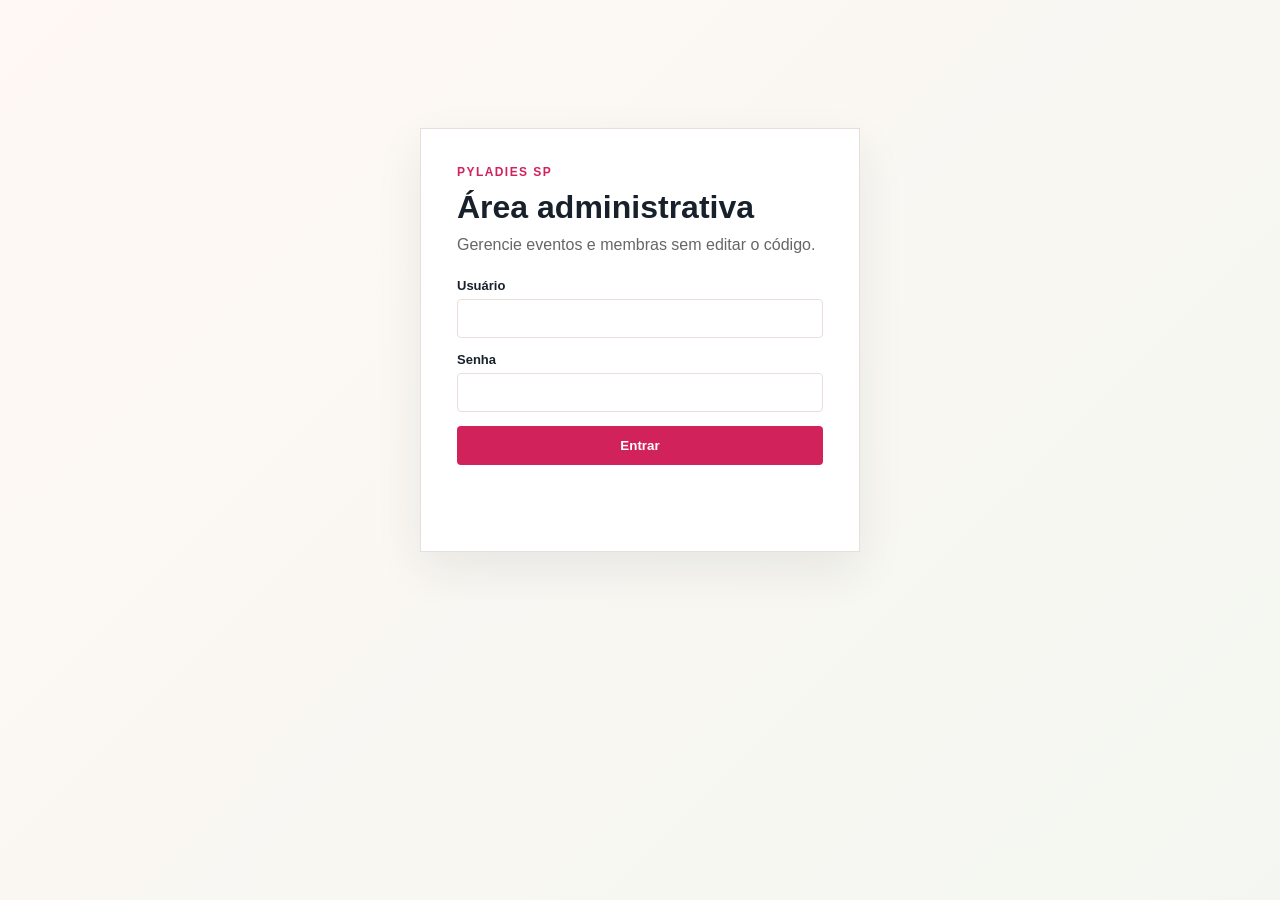
<file: frontend/admin.html>
<!DOCTYPE html>
<html lang="pt-BR">
<head>
    <meta charset="UTF-8">
    <meta name="viewport" content="width=device-width, initial-scale=1.0">
    <title>Administração | PyLadies SP</title>
    <link rel="stylesheet" href="css/style.css">
    <link rel="stylesheet" href="css/admin.css">
</head>
<body class="admin-page">
    <main class="admin-shell">
        <section id="login-view" class="admin-login">
            <p class="admin-kicker">PyLadies SP</p>
            <h1>Área administrativa</h1>
            <p>Gerencie eventos e membras sem editar o código.</p>
            <form id="login-form" class="admin-form">
                <label>Usuário <input name="username" required autocomplete="username"></label>
                <label>Senha <input name="password" type="password" required autocomplete="current-password"></label>
                <button class="admin-button" type="submit">Entrar</button>
                <p id="login-message" class="form-message" role="alert"></p>
            </form>
        </section>

        <section id="dashboard-view" hidden>
            <header class="admin-header">
                <div><p class="admin-kicker">Painel de controle</p><h1>Conteúdo da comunidade</h1></div>
                <button id="logout-button" class="admin-button admin-button-secondary">Sair</button>
            </header>
            <p id="dashboard-message" class="form-message" role="status"></p>

            <div class="admin-grid">
                <section class="admin-panel">
                    <div class="panel-heading"><h2>Eventos</h2><button id="cancel-event" class="text-button" hidden>Cancelar edição</button></div>
                    <form id="event-form" class="admin-form">
                        <input name="id" type="hidden">
                        <label>Título <input name="titulo" required></label>
                        <label>Categoria <select id="event-category" name="tipo" required><option>Palestras &amp; Workshops</option><option>Mini Cursos</option></select></label>
                        <div class="form-row"><label>Data <input name="data" placeholder="13 de nov" required></label><label>Horário <input name="horario" placeholder="19:00" required></label></div>
                        <label>Local <input name="local" placeholder="Auditório Tech SP ou Online / Remoto" required></label>
                        <fieldset id="event-speaker-fields" class="speaker-fields">
                            <legend>Palestrante</legend>
                            <label>Nome <input id="event-speaker-name" name="palestrante" autocomplete="name"></label>
                            <label>URL da imagem <input id="event-speaker-photo" name="foto_palestrante" type="url" placeholder="https://..." autocomplete="url"></label>
                            <p id="speaker-required-hint" class="panel-hint">Obrigatório para palestras e workshops; opcional para minicursos.</p>
                        </fieldset>
                        <button class="admin-button" type="submit">Salvar evento</button>
                    </form>
                    <div id="events-table" class="admin-table-wrap"></div>
                </section>

                <section class="admin-panel">
                    <div class="panel-heading"><h2>Membras</h2><button id="cancel-member" class="text-button" hidden>Cancelar edição</button></div>
                    <form id="member-form" class="admin-form">
                        <input name="id" type="hidden">
                        <label>Nome <input name="nome" required></label>
                        <label>URL da foto <input name="foto" type="url" required></label>
                        <button class="admin-button" type="submit">Salvar membra</button>
                    </form>
                    <div id="members-table" class="admin-table-wrap"></div>
                </section>

                <section class="admin-panel admin-panel-wide">
                    <div class="panel-heading"><h2>Formulários externos</h2><button id="cancel-form" class="text-button" hidden>Cancelar edição</button></div>
                    <p class="panel-hint">As respostas ficam no Google Forms. Aqui você administra apenas os links exibidos no site.</p>
                    <form id="form-form" class="admin-form">
                        <input name="id" type="hidden">
                        <label>Título <input name="titulo" required></label>
                        <label>Descrição <input name="descricao" required></label>
                        <label>Link do Google Forms <input name="url" type="url" placeholder="https://forms.google.com/..." required></label>
                        <button class="admin-button" type="submit">Salvar formulário</button>
                    </form>
                    <div id="forms-table" class="admin-table-wrap"></div>
                </section>
            </div>
        </section>
    </main>
    <script type="module" src="js/admin/dashboard.js"></script>
</body>
</html>
</file>
<file: frontend/css/style.css>
/* Shared design tokens and reset */
:root {
    --primary-color: #d1225b;
    --dark-bg: #111111;
    --card-bg: #ffffff;
    --text-main: #333333;
    --text-muted: #666666;
    --border-color: #e0e0e0;
}

* {
    box-sizing: border-box;
    margin: 0;
    padding: 0;
    font-family: 'Lato', sans-serif;
}

h1, h2, h3, h4, h5, h6 {
    font-family: 'Lato', sans-serif;
    font-weight: 900;
}

body {
    display: flex;
    min-height: 100vh;
    flex-direction: column;
    background: #f5f6f8;
    color: var(--text-main);
}

.container {
    max-width: 1200px;
    margin: 0 auto;
    padding: 0 20px;
}

/* Shared site shell */
.header {
    position: sticky;
    z-index: 10;
    top: 0;
    padding: 15px 0;
    border-bottom: 1px solid var(--border-color);
    background: #ffffff;
}

.header-container {
    display: flex;
    align-items: center;
    justify-content: space-between;
}

.logo-area {
    display: flex;
    align-items: center;
    gap: 12px;
}

.logo-img {
    width: 45px;
    height: 45px;
}

.logo-text {
    color: var(--dark-bg);
    font-size: 11px;
    font-weight: 700;
    line-height: 1.2;
    text-transform: uppercase;
}

.nav-list {
    display: flex;
    list-style: none;
    gap: 24px;
}

.nav-link {
    display: inline-block;
    padding: 7px 0 8px;
    border-bottom: 2px solid transparent;
    color: #4b5563;
    font-size: 15px;
    font-weight: 600;
    text-decoration: none;
    white-space: nowrap;
}

.navbar .nav-link:hover,
.navbar .nav-link.active,
.navbar .nav-link[aria-current="page"] {
    color: var(--primary-color) !important;
}

.navbar .nav-link.active,
.navbar .nav-link[aria-current="page"] {
    border-bottom-color: var(--primary-color) !important;
}

.main-content {
    width: 100%;
    flex: 1;
}

/* Shared page layout and headings */
.page-shell {
    width: min(100% - 40px, 1120px);
    margin: 0 auto;
    padding: 56px 0 72px;
}

.content-page {
    min-height: 52vh;
}

.page-heading {
    margin-bottom: 32px;
}

.page-heading h1,
.about-title {
    margin-bottom: 24px;
    padding-bottom: 14px;
    border-bottom: 1px solid var(--border-color);
    color: var(--text-main);
    font-size: 32px;
}

.page-heading > p:last-child {
    max-width: 780px;
    color: var(--text-muted);
    font-size: 16px;
    line-height: 1.6;
}

.eyebrow {
    margin-bottom: 10px;
    color: var(--primary-color);
    font-size: 12px;
    font-weight: 700;
    text-transform: uppercase;
}

/* Shared hero used by the home page */
.hero-section {
    position: relative;
    margin-bottom: 40px;
    padding: 60px 0;
    background: url('https://images.unsplash.com/photo-1531482615713-2afd69097998?auto=format&fit=crop&w=1600&q=80') center/cover no-repeat;
}

.hero-overlay {
    position: absolute;
    inset: 0;
    background: rgba(0, 0, 0, 0.3);
}

.hero-container {
    position: relative;
    z-index: 1;
}

.hero-card {
    max-width: 420px;
    padding: 40px;
    border-radius: 4px;
    background: var(--primary-color);
    box-shadow: 0 10px 25px rgba(0, 0, 0, 0.2);
    color: #ffffff;
}

.hero-card h1 {
    font-size: 32px;
    line-height: 1.3;
}

/* Shared event cards */
.events-list {
    display: flex;
    flex-direction: column;
    gap: 16px;
}

.event-row {
    display: flex;
    align-items: center;
    gap: 10px;
}

.event-page-card {
    display: grid;
    min-height: 136px;
    grid-template-columns: auto minmax(0, 1fr) auto;
    align-items: center;
    gap: 20px;
    padding: 22px 24px;
    border: 1px solid #e8e9eb;
    border-radius: 8px;
    background: #ffffff;
    box-shadow: 0 1px 3px rgba(24, 35, 48, 0.12);
}

.event-badge {
    min-width: 35px;
    padding: 4px 6px;
    border-radius: 3px;
    background: var(--primary-color);
    color: #ffffff;
    font-size: 10px;
    font-weight: 700;
    text-align: center;
}

.event-page-date {
    min-width: 76px;
    padding: 5px 12px;
    border-radius: 20px;
    font-size: 13px;
    white-space: nowrap;
}

.event-info {
    min-width: 0;
}

.event-info h2 {
    margin-bottom: 6px;
    font-size: 20px;
    line-height: 1.35;
}

.event-page-time {
    color: var(--text-muted);
    font-size: 14px;
}

.event-speaker {
    display: flex;
    align-items: center;
    gap: 9px;
    margin-top: 10px;
}

.event-speaker img {
    width: 36px;
    height: 36px;
    flex: 0 0 auto;
    border-radius: 50%;
    object-fit: cover;
}

.event-speaker-name {
    color: var(--text-main);
    font-size: 14px;
    font-weight: 700;
}

.event-register {
    justify-self: end;
    padding: 10px 18px;
    border-radius: 4px;
    background: var(--primary-color);
    color: #ffffff;
    font-size: 14px;
    font-weight: 700;
    text-decoration: none;
    white-space: nowrap;
}

.event-register:hover {
    background: #ad1748;
}

/* Shared member cards */
.members-grid {
    display: grid;
    grid-template-columns: repeat(4, minmax(0, 1fr));
    gap: 24px;
}

.member-item {
    padding: 16px;
    border: 1px solid #e8e9eb;
    border-radius: 7px;
    background: #ffffff;
    box-shadow: 0 1px 3px rgba(0, 0, 0, 0.1);
    text-align: center;
}

.member-item img {
    width: 96px;
    height: 96px;
    margin-bottom: 10px;
    border-radius: 50%;
    object-fit: cover;
}

.member-item h3 {
    font-size: 14px;
}

.member-item span {
    display: block;
    margin-top: 3px;
    color: var(--primary-color);
    font-size: 12px;
}

/* Shared form actions and feedback */
.button-stack {
    display: flex;
    flex-direction: column;
    gap: 12px;
    margin-top: 15px;
}

.btn-action {
    padding: 12px;
    border: 0;
    border-radius: 4px;
    background: var(--dark-bg);
    color: #ffffff;
    font-weight: 600;
    text-align: left;
    text-decoration: none;
    cursor: pointer;
}

.btn-action:hover {
    background: var(--primary-color);
}

.empty-state {
    color: var(--text-muted);
    font-size: 14px;
    line-height: 1.5;
}

/* Shared footer */
.footer {
    margin-top: auto;
    padding: 40px 0 20px;
    background: var(--dark-bg);
    color: #ffffff;
}

.footer-grid {
    display: grid;
    grid-template-columns: repeat(3, 1fr);
    gap: 30px;
    margin-bottom: 30px;
}

.footer-col h3 {
    margin-bottom: 15px;
    font-size: 15px;
}

.social-icons {
    display: flex;
    gap: 15px;
}

.social-icons a {
    display: flex;
    width: 35px;
    height: 35px;
    align-items: center;
    justify-content: center;
    border-radius: 50%;
    background: #222222;
    color: #ffffff;
    text-decoration: none;
}

.social-icons a:hover {
    background: var(--primary-color);
}

.footer-col ul {
    list-style: none;
}

.footer-col ul li {
    margin-bottom: 8px;
}

.footer-col ul li a {
    color: #aaaaaa;
    font-size: 13px;
    text-decoration: none;
}

.footer-col ul li a:hover {
    color: #ffffff;
}

.footer-bottom {
    padding-top: 15px;
    border-top: 1px solid #222222;
    color: #777777;
    font-size: 12px;
    text-align: center;
}

@media (max-width: 900px) {
    .members-grid {
        grid-template-columns: repeat(2, minmax(0, 1fr));
    }
}

@media (max-width: 700px) {
    .header-container {
        align-items: flex-start;
        flex-direction: column;
        gap: 16px;
    }

    .navbar {
        max-width: 100%;
        overflow-x: auto;
    }

    .nav-list {
        width: max-content;
        gap: 16px;
        padding-bottom: 6px;
    }

    .page-shell {
        padding-top: 40px;
        padding-bottom: 56px;
    }

    .event-page-card {
        grid-template-columns: auto minmax(0, 1fr);
        gap: 12px;
        padding: 18px;
    }

    .event-info h2 {
        font-size: 17px;
    }

    .event-register {
        grid-column: 2;
        justify-self: start;
    }

    .footer-grid {
        grid-template-columns: minmax(0, 1fr);
    }
}

@media (max-width: 480px) {
    .page-heading h1,
    .about-title {
        font-size: 24px;
    }

    .members-grid {
        gap: 12px;
    }

    .member-item {
        padding: 12px 8px;
    }

    .member-item img {
        width: 80px;
        height: 80px;
    }
}
</file>
<file: frontend/css/admin.css>
:root { --admin-ink: #18212b; --admin-pale: #fff8f5; --admin-line: #eadeda; }
.admin-page { background: linear-gradient(135deg, #fff8f5, #f4f7f1); color: var(--admin-ink); }
.admin-shell { max-width: 1180px; width: calc(100% - 40px); margin: 0 auto; padding: 56px 0 80px; }
.admin-login { max-width: 440px; margin: 8vh auto 0; background: white; border: 1px solid var(--admin-line); padding: 36px; box-shadow: 0 18px 45px rgba(24, 33, 43, .08); }
.admin-kicker { color: var(--primary-color); font-size: 12px; font-weight: 700; letter-spacing: .12em; text-transform: uppercase; margin-bottom: 10px; }
.admin-login h1, .admin-header h1 { font-size: 32px; margin-bottom: 10px; }
.admin-login > p:not(.admin-kicker) { color: var(--text-muted); margin-bottom: 24px; }
.admin-form { display: grid; gap: 14px; }
.admin-form label { display: grid; gap: 6px; font-size: 13px; font-weight: 600; }
.admin-form input, .admin-form select { border: 1px solid var(--admin-line); border-radius: 4px; font: inherit; padding: 11px 12px; color: var(--admin-ink); background: #fff; }
.admin-button { background: var(--primary-color); border: 0; border-radius: 4px; color: #fff; cursor: pointer; font-weight: 700; padding: 12px 18px; }
.admin-button:hover { filter: brightness(.92); }
.admin-button-secondary { background: var(--admin-ink); }
.admin-header, .panel-heading { align-items: center; display: flex; justify-content: space-between; gap: 16px; }
.admin-header { margin-bottom: 28px; }
.admin-grid { display: grid; grid-template-columns: repeat(2, minmax(0, 1fr)); gap: 24px; }
.admin-panel { background: #fff; border: 1px solid var(--admin-line); padding: 24px; }
.admin-panel-wide { grid-column: 1 / -1; }
.panel-hint { color: var(--text-muted); font-size: 13px; margin: -8px 0 18px; }
.admin-panel h2 { font-size: 21px; }
.panel-heading { border-bottom: 1px solid var(--admin-line); margin-bottom: 20px; padding-bottom: 14px; }
.form-row { display: grid; grid-template-columns: 1fr 1fr; gap: 12px; }
.form-message { min-height: 20px; font-size: 13px; margin: 8px 0; }
.is-error { color: #a12828; } .is-success { color: #287342; }
.text-button { background: transparent; border: 0; color: var(--primary-color); cursor: pointer; font-weight: 700; }
.admin-table-wrap { margin-top: 28px; overflow-x: auto; }
table { border-collapse: collapse; width: 100%; font-size: 13px; } th, td { border-bottom: 1px solid #f0e7e4; padding: 12px 8px; text-align: left; vertical-align: middle; } th { color: var(--text-muted); font-size: 11px; text-transform: uppercase; }
td strong, td small { display: block; } td small { color: var(--text-muted); margin-top: 4px; }
.table-button { background: transparent; border: 0; color: var(--primary-color); cursor: pointer; font-size: 12px; font-weight: 700; margin-right: 8px; padding: 3px 0; } .table-button.danger { color: #a12828; }
.member-cell { align-items: center; display: flex; gap: 9px; } .member-cell img { border-radius: 50%; height: 36px; object-fit: cover; width: 36px; }
.empty-state { color: var(--text-muted); font-size: 13px; }
@media (max-width: 760px) { .admin-shell { width: calc(100% - 28px); padding-top: 28px; } .admin-grid { grid-template-columns: 1fr; } .admin-login { margin-top: 4vh; padding: 24px; } .admin-header { align-items: flex-start; flex-direction: column; } }
</file>
